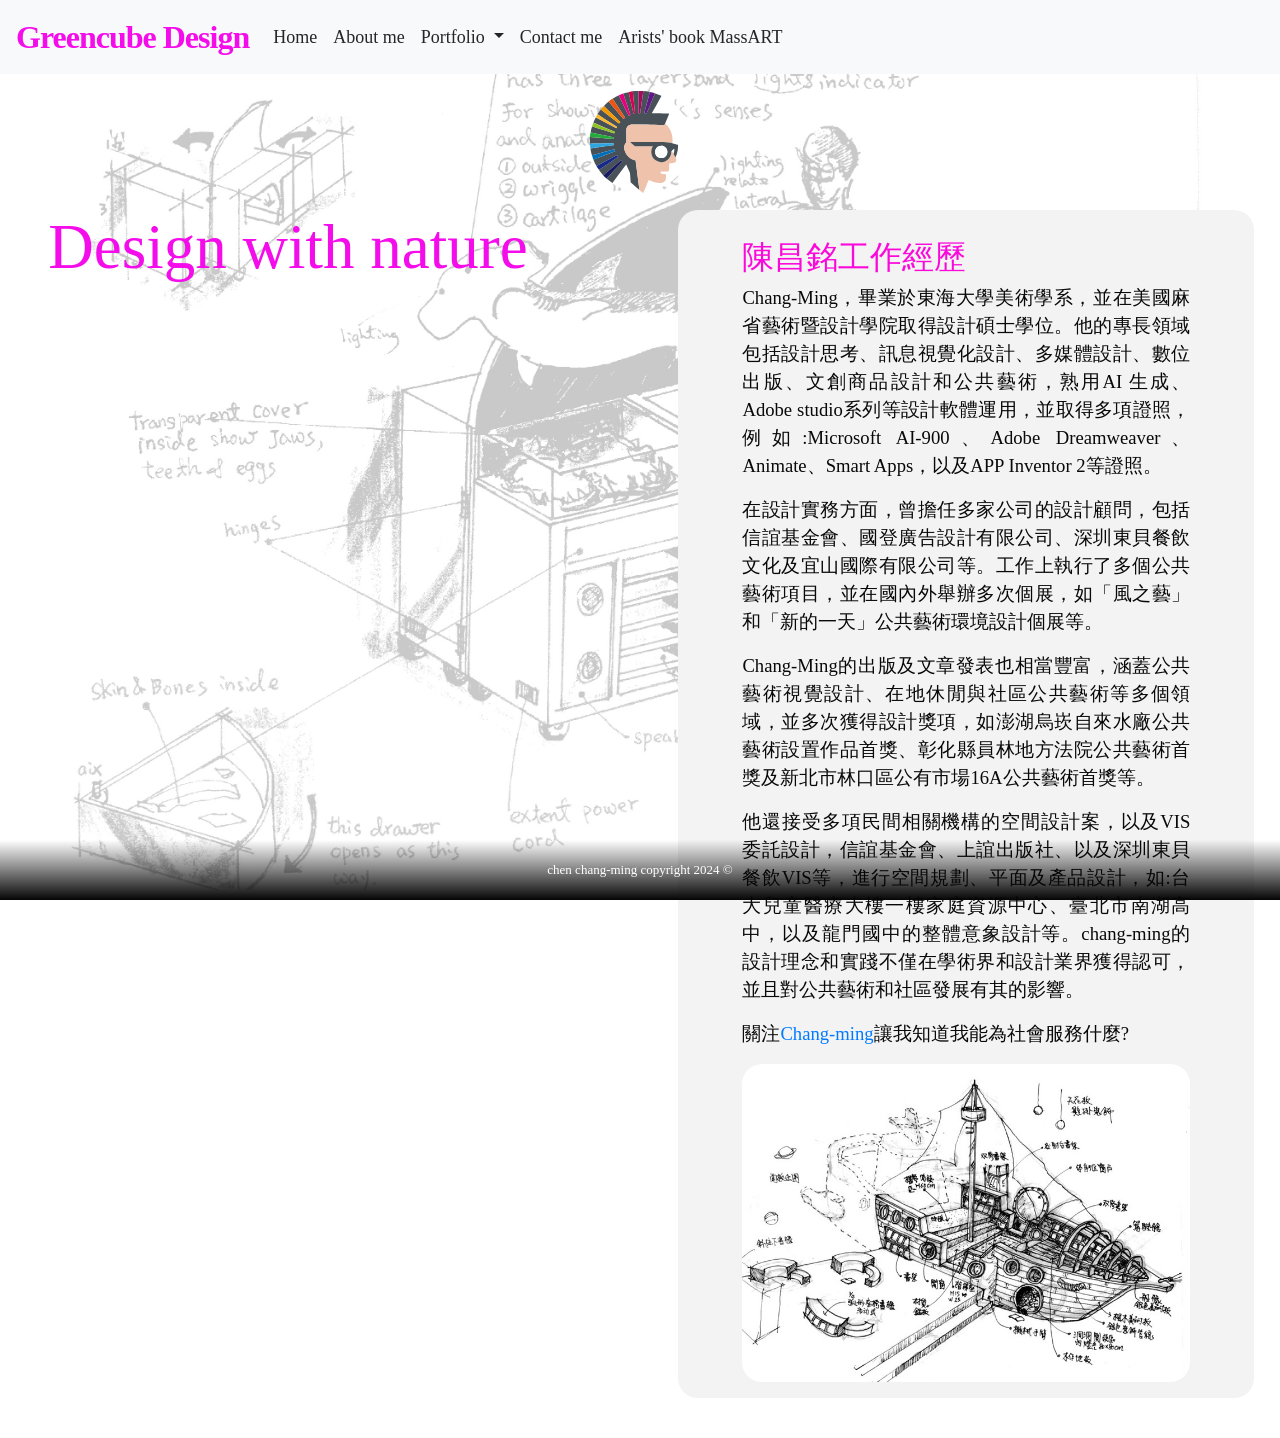
<file: index.html>
<!doctype html>
<html lang="zh-Hant-TW">
<head>
<meta charset="utf-8">
<meta http-equiv="X-UA-Compatible" content="IE=edge">
<meta name="viewport" content="width=device-width, initial-scale=1.0">
<title>design stuido</title>
<meta name="description" content="陳昌銘資深設計師、公共藝術創作者，擁有豐富的教學和實務經驗，大葉大學視覺傳達設計學系專任副教授，2014年至2016年系主任及傳播藝術學位學程主任，曾在國立台中教育大學、閩北三明學院、福州陽光學院等多所學校擔任兼任教師 。">
<meta name="keywords" content="麻省藝術設計學院、視覺傳達設計、公共藝術、訊息視覺化設計、台大兒醫家庭資源中心設計、大葉大學視傳系陳昌銘">
<link href="CSS/bootstrap-4.4.1.css" rel="stylesheet" type="text/css">
<link href="CSS/Styles.css" rel="stylesheet" type="text/css">
</head>

<body style="padding-top: 70px">
<nav class="navbar fixed-top navbar-expand-lg navbar-light bg-light"> <a class="navbar-brand" href="index.html">Greencube Design</a>
  <button class="navbar-toggler" type="button" data-toggle="collapse" data-target="#navbarSupportedContent1" aria-controls="navbarSupportedContent1" aria-expanded="false" aria-label="Toggle navigation"> <span class="navbar-toggler-icon"></span> </button>
  <div class="collapse navbar-collapse" id="navbarSupportedContent1">
    <ul class="navbar-nav mr-auto">
      <li class="nav-item active"> <a class="nav-link" href="index.html">Home<span class="sr-only">(current)</span></a> </li>
      <li class="nav-item"> <a class="nav-link" href="aboutme.html">About me</a></li>
      <li class="nav-item dropdown"> <a class="nav-link dropdown-toggle" href="#" id="navbarDropdown1" role="button" data-toggle="dropdown" aria-haspopup="true" aria-expanded="false"> Portfolio </a>
        <div class="dropdown-menu" aria-labelledby="navbarDropdown1"> <a class="dropdown-item" href="portfolio.html">公共藝術</a> <a class="dropdown-item" href="portfolio.html#sharkPlan">鯊魚計畫</a> <a class="dropdown-item" href="portfolio.html#intrialDesign">空間設計</a> <a class="dropdown-item" href="portfolio.html#posterDesign">海報設計</a> <a class="dropdown-item" href="portfolio.html#aiArt">A.I.&nbsp;生&nbsp;成</a> </div>
      </li>
      <li class="nav-item"> <a class="nav-link" href="contact.html">Contact me</a></li>
      <li class="nav-item"> <a class="nav-link" href="https://blogs.massart.edu/artistsbooks/2012/04/11/piglet-by-chang-ming-chen/" target="_blank">Arists' book MassART</a></li>
    </ul>
  </div>
</nav>
<header> <img src="images/logo-new.svg" width="120" height="120" alt="the logo design"> </header>
<aside>
  <h1>Design with nature</h1>
</aside>
<section>
  <h2>陳昌銘工作經歷</h2>
  <p> Chang-Ming，畢業於東海大學美術學系，並在美國麻省藝術暨設計學院取得設計碩士學位。他的專長領域包括設計思考、訊息視覺化設計、多媒體設計、數位出版、文創商品設計和公共藝術，熟用AI 生成、Adobe studio系列等設計軟體運用，並取得多項證照，例如:Microsoft AI-900、Adobe Dreamweaver、Animate、Smart Apps，以及APP Inventor 2等證照。 </p>
  <p> 在設計實務方面，曾擔任多家公司的設計顧問，包括信誼基金會、國登廣告設計有限公司、深圳東貝餐飲文化及宜山國際有限公司等。工作上執行了多個公共藝術項目，並在國內外舉辦多次個展，如「風之藝」和「新的一天」公共藝術環境設計個展等。 </p>
  <p> Chang-Ming的出版及文章發表也相當豐富，涵蓋公共藝術視覺設計、在地休閒與社區公共藝術等多個領域，並多次獲得設計獎項，如澎湖烏崁自來水廠公共藝術設置作品首獎、彰化縣員林地方法院公共藝術首獎及新北市林口區公有市場16A公共藝術首獎等。</p>
  <p> 他還接受多項民間相關機構的空間設計案，以及VIS委託設計，信誼基金會、上誼出版社、以及深圳東貝餐飲VIS等，進行空間規劃、平面及產品設計，如:台大兒童醫療大樓一樓家庭資源中心、臺北市南湖高中，以及龍門國中的整體意象設計等。chang-ming的設計理念和實踐不僅在學術界和設計業界獲得認可，並且對公共藝術和社區發展有其的影響。</p>
  <p>關注<a href="mailto:designer@mail.dyu.edu.tw">Chang-ming</a>讓我知道我能為社會服務什麼?</p>
  <p><img class="accordion" src="images/star_ship.jpg" alt="ship for kids reading area sketch"/></p>
</section>
<footer> chen chang-ming copyright 2024 &copy;</footer>
<script src="js/jquery-3.4.1.min.js"></script> 
<script src="js/popper.min.js"></script> 
<script src="js/bootstrap-4.4.1.js"></script>
</body>
</html>
</file>
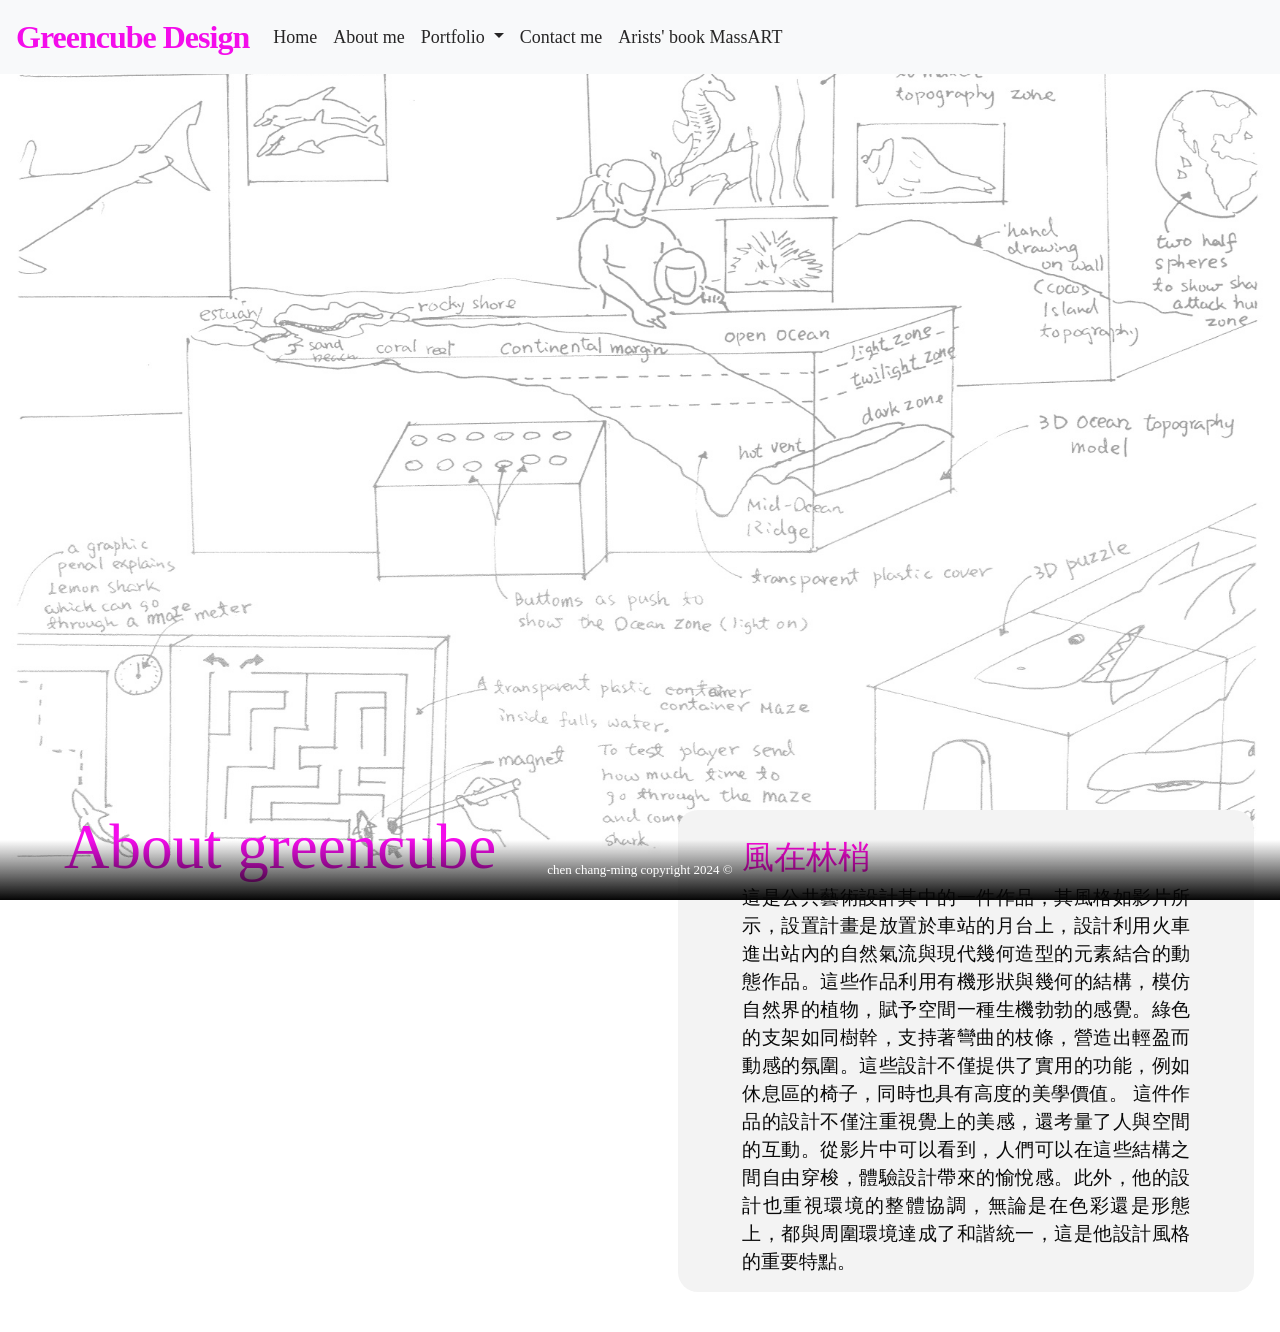
<file: aboutme.html>
<!doctype html>
<html>
<head>
<meta charset="utf-8">
<meta http-equiv="X-UA-Compatible" content="IE=edge">
<meta name="viewport" content="width=device-width, initial-scale=1.0">
<title>design stuido</title>
<meta name="description" content="陳昌銘資深設計師、公共藝術創作者，擁有豐富的教學和實務經驗，大葉大學視覺傳達設計學系專任副教授，2014年至2016年系主任及傳播藝術學位學程主任，曾在國立台中教育大學、閩北三明學院、福州陽光學院等多所學校擔任兼任教師 。">
<meta name="keywords" content="麻省藝術設計學院、視覺傳達設計、公共藝術、訊息視覺化設計、台大兒醫家庭資源中心設計、大葉大學視傳系陳昌銘">
<link href="CSS/bootstrap-4.4.1.css" rel="stylesheet" type="text/css">
<link href="CSS/Styles.css" rel="stylesheet" type="text/css">
<style type="text/css">
body {
    background-image: url(images/shark4bg.jpg);
}
</style>
</head>

<body style="padding-top: 70px">
<nav class="navbar fixed-top navbar-expand-lg navbar-light bg-light"> <a class="navbar-brand" href="index.html">Greencube Design</a>
  <button class="navbar-toggler" type="button" data-toggle="collapse" data-target="#navbarSupportedContent1" aria-controls="navbarSupportedContent1" aria-expanded="false" aria-label="Toggle navigation"> <span class="navbar-toggler-icon"></span> </button>
  <div class="collapse navbar-collapse" id="navbarSupportedContent1">
    <ul class="navbar-nav mr-auto">
      <li class="nav-item"> <a class="nav-link" href="index.html">Home</a> </li>
      <li class="nav-item active"> <a class="nav-link" href="aboutme.html">About me<span class="sr-only">(current)</span></a></li>
      <li class="nav-item dropdown"> <a class="nav-link dropdown-toggle" href="#" id="navbarDropdown1" role="button" data-toggle="dropdown" aria-haspopup="true" aria-expanded="false"> Portfolio </a>
        <div class="dropdown-menu" aria-labelledby="navbarDropdown1"> <a class="dropdown-item" href="portfolio.html">公共藝術</a> <a class="dropdown-item" href="portfolio.html#sharkPlan">鯊魚計畫</a> <a class="dropdown-item" href="portfolio.html#intrialDesign">空間設計</a> <a class="dropdown-item" href="portfolio.html#posterDesign">海報設計</a> <a class="dropdown-item" href="portfolio.html#aiArt">A.I.&nbsp;生&nbsp;成</a> </div>
      </li>
      <li class="nav-item"> <a class="nav-link" href="contact.html">Contact me</a></li>
      <li class="nav-item"> <a class="nav-link" href="https://blogs.massart.edu/artistsbooks/2012/04/11/piglet-by-chang-ming-chen/" target="_blank">Arists' book MassART</a></li>
    </ul>
  </div>
</nav>
<header>
  <div class="embed-responsive embed-responsive-16by9">
    <iframe width="560" height="315" src="https://www.youtube.com/embed/IlT_-3PAu9o?si=DjLUcHcGGE9g7SJG" title="YouTube video player" frameborder="0" allow="accelerometer; autoplay; clipboard-write; encrypted-media; gyroscope; picture-in-picture; web-share" referrerpolicy="strict-origin-when-cross-origin" allowfullscreen></iframe>
  </div>
</header>
<aside>
  <h1> About greencube&nbsp;</h1>
</aside>
<section>
  <h2>風在林梢</h2>
  <p> 這是公共藝術設計其中的一件作品，其風格如影片所示，設置計畫是放置於車站的月台上，設計利用火車進出站內的自然氣流與現代幾何造型的元素結合的動態作品。這些作品利用有機形狀與幾何的結構，模仿自然界的植物，賦予空間一種生機勃勃的感覺。綠色的支架如同樹幹，支持著彎曲的枝條，營造出輕盈而動感的氛圍。這些設計不僅提供了實用的功能，例如休息區的椅子，同時也具有高度的美學價值。
    
  這件作品的設計不僅注重視覺上的美感，還考量了人與空間的互動。從影片中可以看到，人們可以在這些結構之間自由穿梭，體驗設計帶來的愉悅感。此外，他的設計也重視環境的整體協調，無論是在色彩還是形態上，都與周圍環境達成了和諧統一，這是他設計風格的重要特點。</p>
</section>
<footer>chen chang-ming copyright 2024 &copy;</footer>
<script src="js/jquery-3.4.1.min.js"></script> 
<script src="js/popper.min.js"></script> 
<script src="js/bootstrap-4.4.1.js"></script>
</body>
</html>
</file>
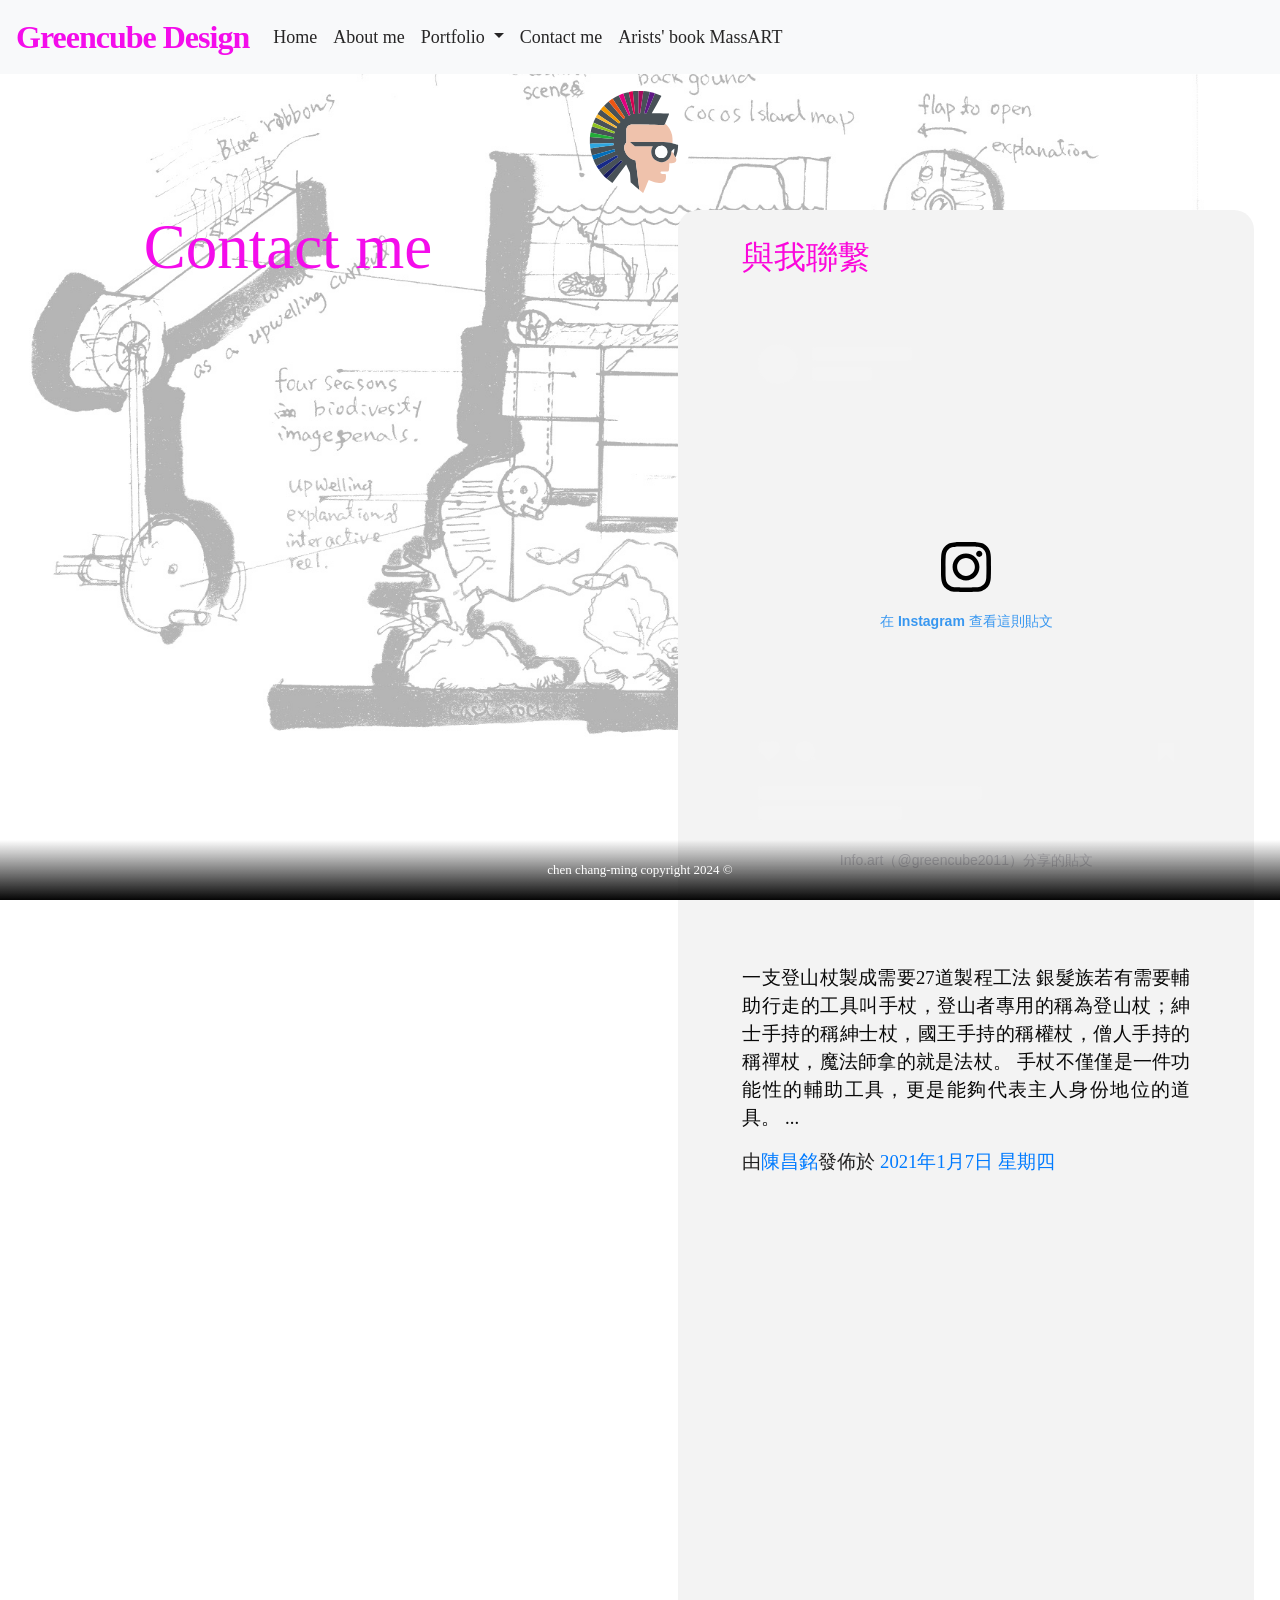
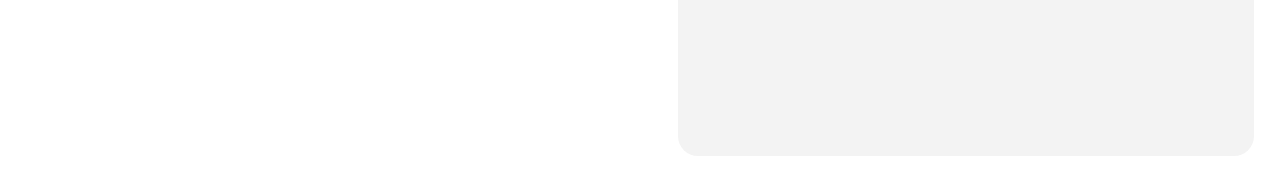
<file: contact.html>
<!doctype html>
<html>
<head>
<meta charset="utf-8">
<meta http-equiv="X-UA-Compatible" content="IE=edge">
<meta name="viewport" content="width=device-width, initial-scale=1.0">
<title>design stuido</title>
<meta name="description" content="陳昌銘資深設計師、公共藝術創作者，擁有豐富的教學和實務經驗，大葉大學視覺傳達設計學系專任副教授，2014年至2016年系主任及傳播藝術學位學程主任，曾在國立台中教育大學、閩北三明學院、福州陽光學院等多所學校擔任兼任教師 。">
<meta name="keywords" content="麻省藝術設計學院、視覺傳達設計、公共藝術、訊息視覺化設計、台大兒醫家庭資源中心設計、大葉大學視傳系陳昌銘">
<link href="CSS/bootstrap-4.4.1.css" rel="stylesheet" type="text/css">
<link href="CSS/Styles.css" rel="stylesheet" type="text/css">
<style type="text/css">
body {
    background-image: url(images/sharkbg3.jpg);
}
</style>
</head>

<body style="padding-top: 70px">
<div id="fb-root"></div>
<script async defer crossorigin="anonymous" src="https://connect.facebook.net/zh_TW/sdk.js#xfbml=1&version=v20.0" nonce="b8pNPKQX"></script>
<nav class="navbar fixed-top navbar-expand-lg navbar-light bg-light"> <a class="navbar-brand" href="index.html">Greencube Design</a>
  <button class="navbar-toggler" type="button" data-toggle="collapse" data-target="#navbarSupportedContent1" aria-controls="navbarSupportedContent1" aria-expanded="false" aria-label="Toggle navigation"> <span class="navbar-toggler-icon"></span> </button>
  <div class="collapse navbar-collapse" id="navbarSupportedContent1">
    <ul class="navbar-nav mr-auto">
      <li class="nav-item"> <a class="nav-link" href="index.html">Home<span class="sr-only">(current)</span></a> </li>
      <li class="nav-item"> <a class="nav-link" href="aboutme.html">About me</a></li>
      <li class="nav-item dropdown"> <a class="nav-link dropdown-toggle" href="portfolio.html" id="navbarDropdown1" role="button" data-toggle="dropdown" aria-haspopup="true" aria-expanded="false"> Portfolio </a>
        <div class="dropdown-menu" aria-labelledby="navbarDropdown1"> <a class="dropdown-item" href="portfolio.html">公共藝術</a> <a class="dropdown-item" href="portfolio.html#sharkPlan">鯊魚計畫</a> <a class="dropdown-item" href="portfolio.html#intrialDesign">空間設計</a> <a class="dropdown-item" href="portfolio.html#posterDesign">海報設計</a> <a class="dropdown-item" href="portfolio.html#aiArt">A.I.&nbsp;生&nbsp;成</a> </div>
      </li>
      <li class="nav-item active"> <a class="nav-link" href="contact.html">Contact me<span class="sr-only">(current)</span></a></li>
      <li class="nav-item"> <a class="nav-link" href="https://blogs.massart.edu/artistsbooks/2012/04/11/piglet-by-chang-ming-chen/" target="_blank">Arists' book MassART</a></li>
    </ul>
  </div>
</nav>
<header> <img src="images/logo-new.svg" width="120" height="120" alt=""/> </header>
<aside>
  <h1> Contact me</h1>
</aside>
<section>
  <h2>與我聯繫</h2>
  <p>
  <blockquot<blockquote class="instagram-media" data-instgrm-captioned data-instgrm-permalink="https://www.instagram.com/reel/DZwgV6SxZ8S/?utm_source=ig_embed&amp;utm_campaign=loading" data-instgrm-version="14" style=" background:#FFF; border:0; border-radius:3px; box-shadow:0 0 1px 0 rgba(0,0,0,0.5),0 1px 10px 0 rgba(0,0,0,0.15); margin: 1px; max-width:540px; min-width:326px; padding:0; width:99.375%; width:-webkit-calc(100% - 2px); width:calc(100% - 2px);"><div style="padding:16px;"> <a href="https://www.instagram.com/reel/DZwgV6SxZ8S/?utm_source=ig_embed&amp;utm_campaign=loading" style=" background:#FFFFFF; line-height:0; padding:0 0; text-align:center; text-decoration:none; width:100%;" target="_blank"> <div style=" display: flex; flex-direction: row; align-items: center;"> <div style="background-color: #F4F4F4; border-radius: 50%; flex-grow: 0; height: 40px; margin-right: 14px; width: 40px;"></div> <div style="display: flex; flex-direction: column; flex-grow: 1; justify-content: center;"> <div style=" background-color: #F4F4F4; border-radius: 4px; flex-grow: 0; height: 14px; margin-bottom: 6px; width: 100px;"></div> <div style=" background-color: #F4F4F4; border-radius: 4px; flex-grow: 0; height: 14px; width: 60px;"></div></div></div><div style="padding: 19% 0;"></div> <div style="display:block; height:50px; margin:0 auto 12px; width:50px;"><svg width="50px" height="50px" viewBox="0 0 60 60" version="1.1" xmlns="https://www.w3.org/2000/svg" xmlns:xlink="https://www.w3.org/1999/xlink"><g stroke="none" stroke-width="1" fill="none" fill-rule="evenodd"><g transform="translate(-511.000000, -20.000000)" fill="#000000"><g><path d="M556.869,30.41 C554.814,30.41 553.148,32.076 553.148,34.131 C553.148,36.186 554.814,37.852 556.869,37.852 C558.924,37.852 560.59,36.186 560.59,34.131 C560.59,32.076 558.924,30.41 556.869,30.41 M541,60.657 C535.114,60.657 530.342,55.887 530.342,50 C530.342,44.114 535.114,39.342 541,39.342 C546.887,39.342 551.658,44.114 551.658,50 C551.658,55.887 546.887,60.657 541,60.657 M541,33.886 C532.1,33.886 524.886,41.1 524.886,50 C524.886,58.899 532.1,66.113 541,66.113 C549.9,66.113 557.115,58.899 557.115,50 C557.115,41.1 549.9,33.886 541,33.886 M565.378,62.101 C565.244,65.022 564.756,66.606 564.346,67.663 C563.803,69.06 563.154,70.057 562.106,71.106 C561.058,72.155 560.06,72.803 558.662,73.347 C557.607,73.757 556.021,74.244 553.102,74.378 C549.944,74.521 548.997,74.552 541,74.552 C533.003,74.552 532.056,74.521 528.898,74.378 C525.979,74.244 524.393,73.757 523.338,73.347 C521.94,72.803 520.942,72.155 519.894,71.106 C518.846,70.057 518.197,69.06 517.654,67.663 C517.244,66.606 516.755,65.022 516.623,62.101 C516.479,58.943 516.448,57.996 516.448,50 C516.448,42.003 516.479,41.056 516.623,37.899 C516.755,34.978 517.244,33.391 517.654,32.338 C518.197,30.938 518.846,29.942 519.894,28.894 C520.942,27.846 521.94,27.196 523.338,26.654 C524.393,26.244 525.979,25.756 528.898,25.623 C532.057,25.479 533.004,25.448 541,25.448 C548.997,25.448 549.943,25.479 553.102,25.623 C556.021,25.756 557.607,26.244 558.662,26.654 C560.06,27.196 561.058,27.846 562.106,28.894 C563.154,29.942 563.803,30.938 564.346,32.338 C564.756,33.391 565.244,34.978 565.378,37.899 C565.522,41.056 565.552,42.003 565.552,50 C565.552,57.996 565.522,58.943 565.378,62.101 M570.82,37.631 C570.674,34.438 570.167,32.258 569.425,30.349 C568.659,28.377 567.633,26.702 565.965,25.035 C564.297,23.368 562.623,22.342 560.652,21.575 C558.743,20.834 556.562,20.326 553.369,20.18 C550.169,20.033 549.148,20 541,20 C532.853,20 531.831,20.033 528.631,20.18 C525.438,20.326 523.257,20.834 521.349,21.575 C519.376,22.342 517.703,23.368 516.035,25.035 C514.368,26.702 513.342,28.377 512.574,30.349 C511.834,32.258 511.326,34.438 511.181,37.631 C511.035,40.831 511,41.851 511,50 C511,58.147 511.035,59.17 511.181,62.369 C511.326,65.562 511.834,67.743 512.574,69.651 C513.342,71.625 514.368,73.296 516.035,74.965 C517.703,76.634 519.376,77.658 521.349,78.425 C523.257,79.167 525.438,79.673 528.631,79.82 C531.831,79.965 532.853,80.001 541,80.001 C549.148,80.001 550.169,79.965 553.369,79.82 C556.562,79.673 558.743,79.167 560.652,78.425 C562.623,77.658 564.297,76.634 565.965,74.965 C567.633,73.296 568.659,71.625 569.425,69.651 C570.167,67.743 570.674,65.562 570.82,62.369 C570.966,59.17 571,58.147 571,50 C571,41.851 570.966,40.831 570.82,37.631"></path></g></g></g></svg></div><div style="padding-top: 8px;"> <div style=" color:#3897f0; font-family:Arial,sans-serif; font-size:14px; font-style:normal; font-weight:550; line-height:18px;">在 Instagram 查看這則貼文</div></div><div style="padding: 12.5% 0;"></div> <div style="display: flex; flex-direction: row; margin-bottom: 14px; align-items: center;"><div> <div style="background-color: #F4F4F4; border-radius: 50%; height: 12.5px; width: 12.5px; transform: translateX(0px) translateY(7px);"></div> <div style="background-color: #F4F4F4; height: 12.5px; transform: rotate(-45deg) translateX(3px) translateY(1px); width: 12.5px; flex-grow: 0; margin-right: 14px; margin-left: 2px;"></div> <div style="background-color: #F4F4F4; border-radius: 50%; height: 12.5px; width: 12.5px; transform: translateX(9px) translateY(-18px);"></div></div><div style="margin-left: 8px;"> <div style=" background-color: #F4F4F4; border-radius: 50%; flex-grow: 0; height: 20px; width: 20px;"></div> <div style=" width: 0; height: 0; border-top: 2px solid transparent; border-left: 6px solid #f4f4f4; border-bottom: 2px solid transparent; transform: translateX(16px) translateY(-4px) rotate(30deg)"></div></div><div style="margin-left: auto;"> <div style=" width: 0px; border-top: 8px solid #F4F4F4; border-right: 8px solid transparent; transform: translateY(16px);"></div> <div style=" background-color: #F4F4F4; flex-grow: 0; height: 12px; width: 16px; transform: translateY(-4px);"></div> <div style=" width: 0; height: 0; border-top: 8px solid #F4F4F4; border-left: 8px solid transparent; transform: translateY(-4px) translateX(8px);"></div></div></div> <div style="display: flex; flex-direction: column; flex-grow: 1; justify-content: center; margin-bottom: 24px;"> <div style=" background-color: #F4F4F4; border-radius: 4px; flex-grow: 0; height: 14px; margin-bottom: 6px; width: 224px;"></div> <div style=" background-color: #F4F4F4; border-radius: 4px; flex-grow: 0; height: 14px; width: 144px;"></div></div></a><p style=" color:#c9c8cd; font-family:Arial,sans-serif; font-size:14px; line-height:17px; margin-bottom:0; margin-top:8px; overflow:hidden; padding:8px 0 7px; text-align:center; text-overflow:ellipsis; white-space:nowrap;"><a href="https://www.instagram.com/reel/DZwgV6SxZ8S/?utm_source=ig_embed&amp;utm_campaign=loading" style=" color:#c9c8cd; font-family:Arial,sans-serif; font-size:14px; font-style:normal; font-weight:normal; line-height:17px; text-decoration:none;" target="_blank">Info.art（@greencube2011）分享的貼文</a></p></div></blockquote>
<script async src="//www.instagram.com/embed.js"></script>
  </p>
  <br>
  <br>
  <div class="fb-post" data-href="https://www.facebook.com/changming.chen.14/posts/pfbid02uB2fQDcgyGUvdmS7ygmuxQ9cYZRgfPx6QqQPt2yQksHTacLvJGf7JY2h1FTRCaLNl" data-width="500" data-show-text="true">
    <blockquote cite="https://www.facebook.com/changming.chen.14/posts/10221085777791982" class="fb-xfbml-parse-ignore">
      <p>一支登山杖製成需要27道製程工法
        銀髮族若有需要輔助行走的工具叫手杖，登山者專用的稱為登山杖；紳士手持的稱紳士杖，國王手持的稱權杖，僧人手持的稱禪杖，魔法師拿的就是法杖。
        手杖不僅僅是一件功能性的輔助工具，更是能夠代表主人身份地位的道具。
        ...</p>
      由<a href="https://www.facebook.com/changming.chen.14">陳昌銘</a>發佈於&nbsp;<a href="https://www.facebook.com/changming.chen.14/posts/10221085777791982">2021年1月7日 星期四</a></blockquote>
  </div>
  <br>
  <br>
  <iframe src="https://www.linkedin.com/embed/feed/update/urn:li:share:7218178591899992064" height="500" width="412" frameborder="0" allowfullscreen="" title="Embedded post"></iframe>
 
</section>
<footer> chen chang-ming copyright 2024 &copy;</footer>
<script src="js/jquery-3.4.1.min.js"></script> 
<script src="js/popper.min.js"></script> 
<script src="js/bootstrap-4.4.1.js"></script>
</body>
</html>
</file>
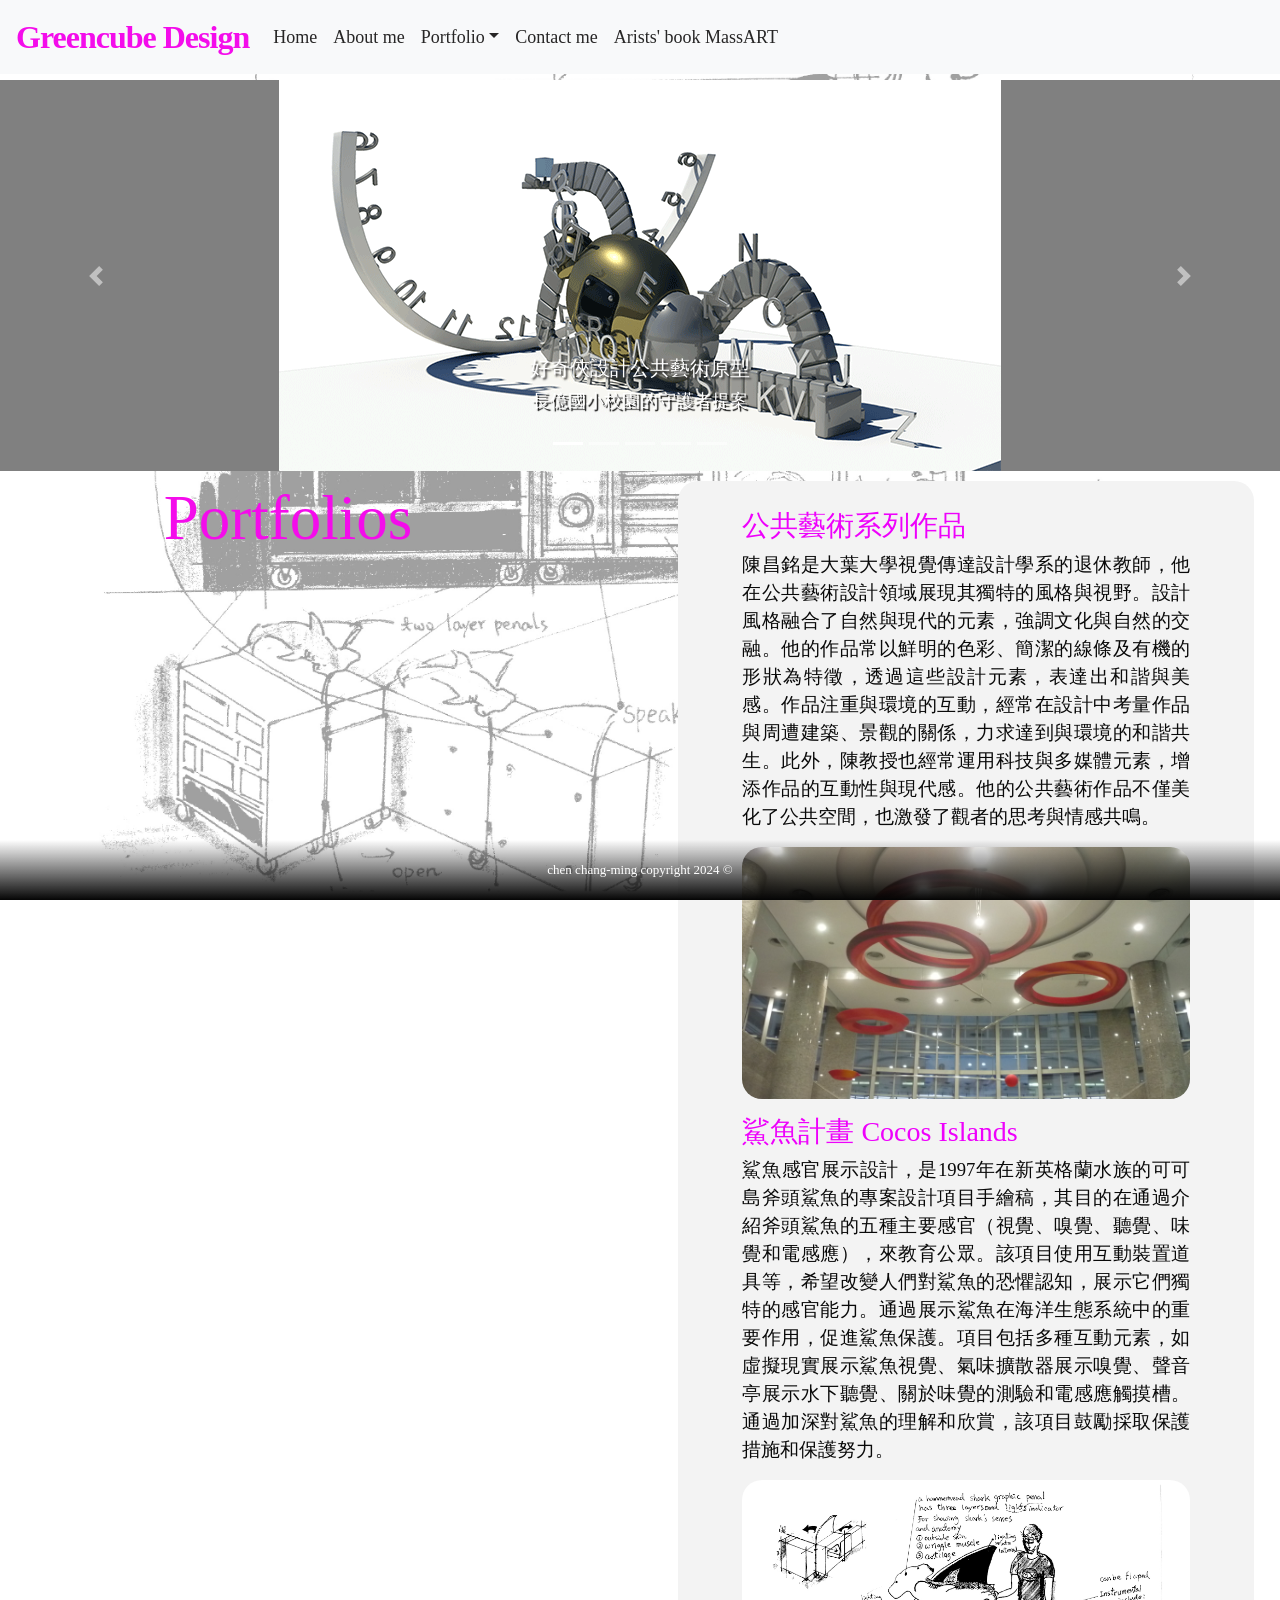
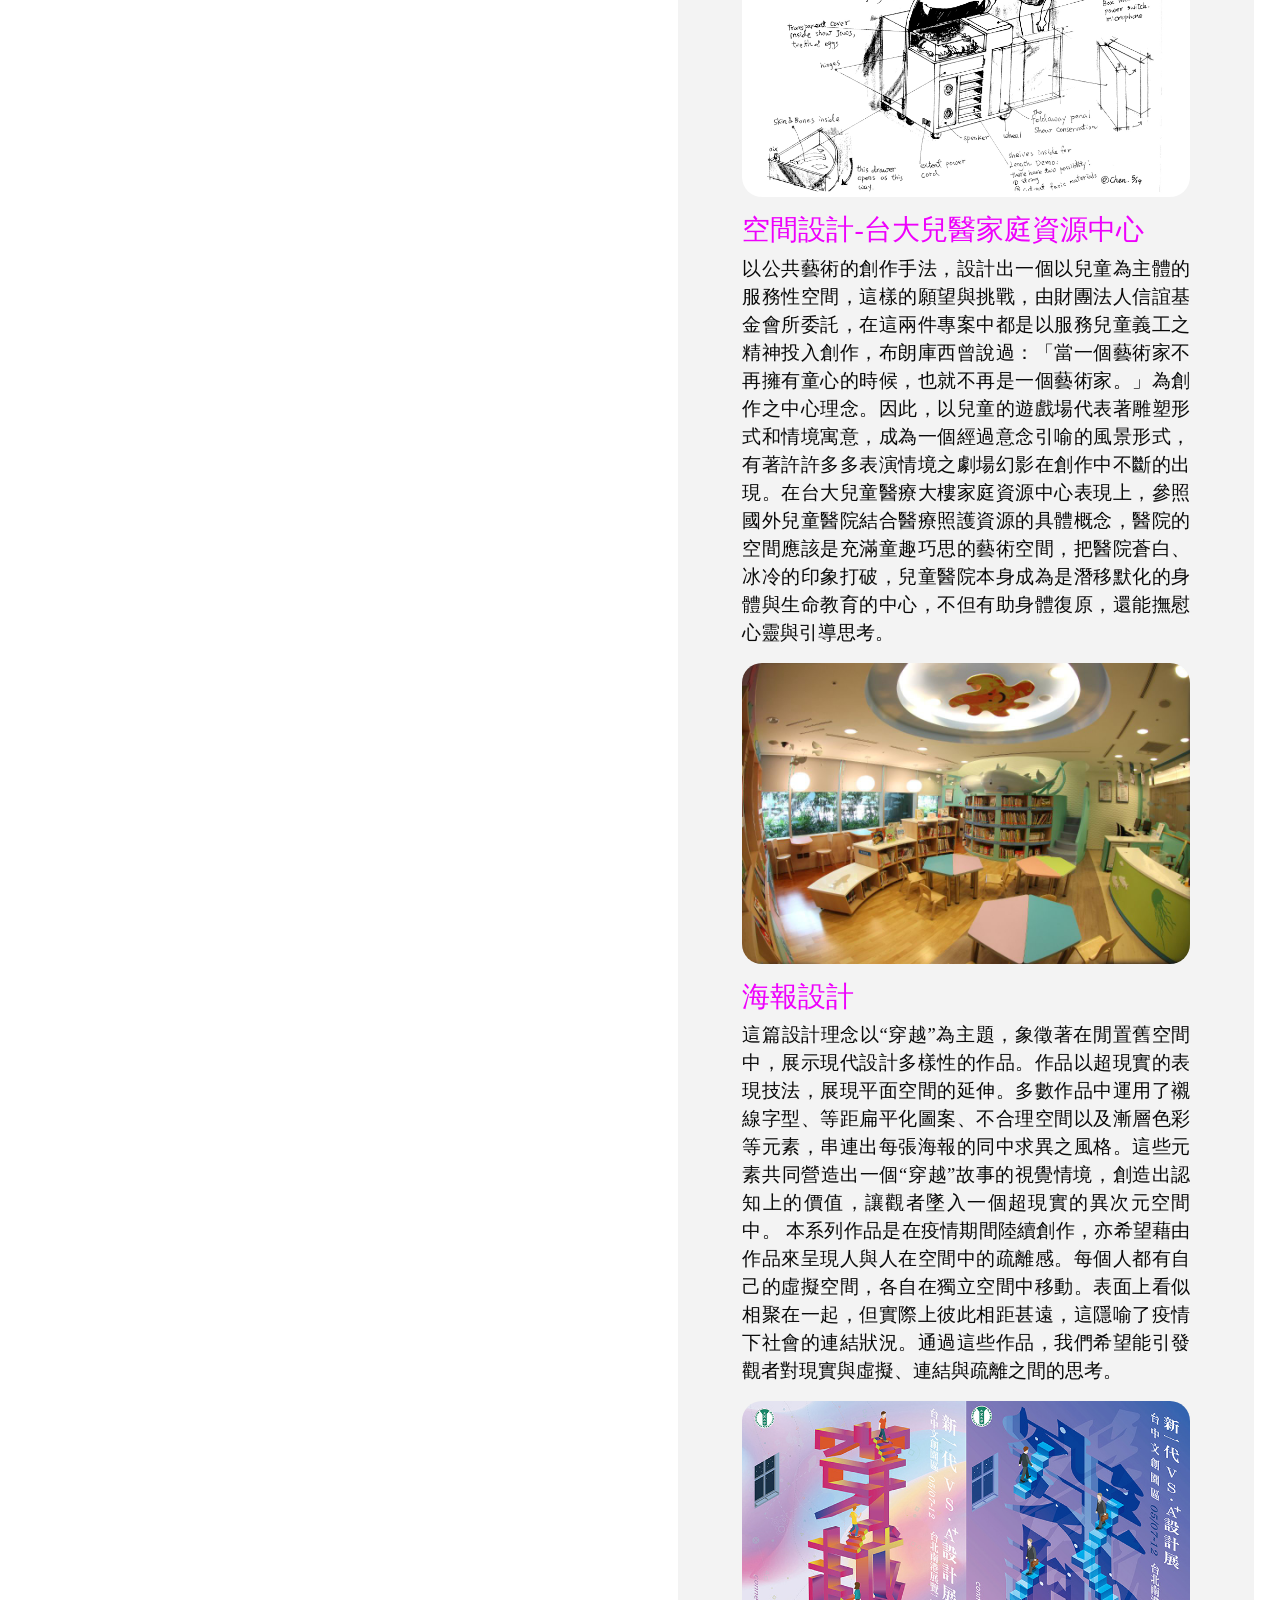
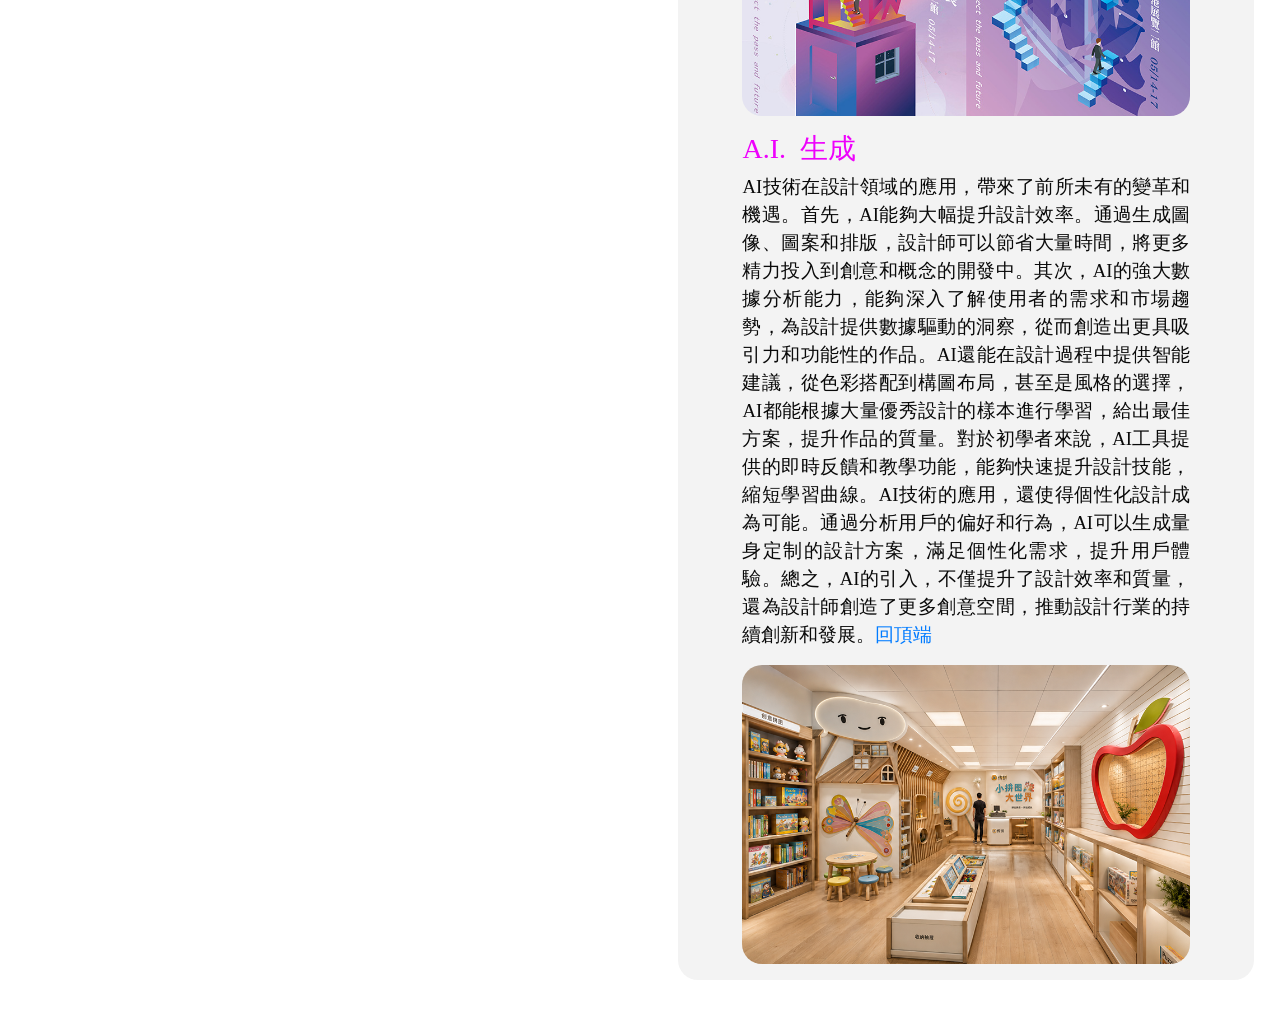
<file: portfolio.html>
<!doctype html>
<html lang="en">
<head>
<meta charset="utf-8">
<meta http-equiv="X-UA-Compatible" content="IE=edge">
<meta name="viewport" content="width=device-width, initial-scale=1.0">
<title>design stuido</title>
<meta name="description" content="陳昌銘資深設計師、公共藝術創作者，擁有豐富的教學和實務經驗，大葉大學視覺傳達設計學系專任副教授，2014年至2016年系主任及傳播藝術學位學程主任，曾在國立台中教育大學、閩北三明學院、福州陽光學院等多所學校擔任兼任教師 。">
<meta name="keywords" content="麻省藝術設計學院、視覺傳達設計、公共藝術、訊息視覺化設計、台大兒醫家庭資源中心設計、大葉大學視傳系陳昌銘">
<link href="CSS/bootstrap-4.4.1.css" rel="stylesheet" type="text/css">
<link href="CSS/Styles.css" rel="stylesheet" type="text/css">
<style type="text/css">
body {
    background-image: url(images/sharkbg2.jpg);
}
</style>
</head>

<body style="padding-top: 70px">
<nav class="navbar fixed-top navbar-expand-lg navbar-light bg-light"> <a class="navbar-brand" href="index.html">Greencube Design</a>
  <button class="navbar-toggler" type="button" data-toggle="collapse" data-target="#navbarSupportedContent1" aria-controls="navbarSupportedContent1" aria-expanded="false" aria-label="Toggle navigation"> <span class="navbar-toggler-icon"></span> </button>
  <div class="collapse navbar-collapse" id="navbarSupportedContent1">
    <ul class="navbar-nav mr-auto">
      <li class="nav-item"> <a class="nav-link" href="index.html">Home</a> </li>
      <li class="nav-item"> <a class="nav-link" href="aboutme.html">About me</a></li>
      <li class="nav-item dropdown" active> <a class="nav-link dropdown-toggle" href="portfolio.html" id="navbarDropdown1" role="button" data-toggle="dropdown" aria-haspopup="true" aria-expanded="false"> Portfolio<span class="sr-only">(current)</span></a>
        <div class="dropdown-menu" aria-labelledby="navbarDropdown1"> <a class="dropdown-item" href="#publicArt">公共藝術</a> <a class="dropdown-item" href="#sharkPlan">鯊魚計畫</a> <a class="dropdown-item" href="#intrialDesign">空間設計</a> <a class="dropdown-item" href="#posterDesign">海報設計</a> <a class="dropdown-item" href="#aiArt">A.I.&nbsp;生&nbsp;成</a> </div>
      </li>
      <li class="nav-item"> <a class="nav-link" href="contact.html">Contact me</a></li>
      <li class="nav-item"><a class="nav-link" href="https://blogs.massart.edu/artistsbooks/2012/04/11/piglet-by-chang-ming-chen/" target="_blank">Arists' book MassART</a></li>
    </ul>
  </div>
</nav>
<header id="top">
  <div id="carouselExampleIndicators1" class="carousel slide" data-ride="carousel" style="background-color: gray">
    <ol class="carousel-indicators">
      <li data-target="#carouselExampleIndicators1" data-slide-to="0" class="active"></li>
      <li data-target="#carouselExampleIndicators1" data-slide-to="1"></li>
      <li data-target="#carouselExampleIndicators1" data-slide-to="2"></li>
      <li data-target="#carouselExampleIndicators1" data-slide-to="3"></li>
      <li data-target="#carouselExampleIndicators1" data-slide-to="4"></li>
    </ol>
    <div class="carousel-inner" role="listbox">
      <div class="carousel-item active"> <img class="d-block mx-auto" src="images/robot-animation.gif" alt="First slide">
        <div class="carousel-caption">
          <h5>好奇俠設計公共藝術原型</h5>
          <p>長億國小校園的守護者提案</p>
        </div>
      </div>
      <div class="carousel-item"> <img class="d-block mx-auto" src="images/L_01.jpg" alt="Second slide">
        <div class="carousel-caption">
          <h5>數位薪傳</h5>
          <p>南台灣六甲工研院提案</p>
        </div>
      </div>
      <div class="carousel-item"> <img class="d-block mx-auto" src="images/04.jpg" alt="Third slide">
        <div class="carousel-caption">
          <h5>風在林梢</h5>
          <p>員林火車站公共藝術競圖</p>
        </div>
      </div>
      <div class="carousel-item"> <img class="d-block mx-auto" src="images/08.jpg" alt="Third slide">
        <div class="carousel-caption">
          <h5>築&nbsp;夢</h5>
          <p>高雄夢時代西側公共藝術</p>
        </div>
      </div>
      <div class="carousel-item"> <img class="d-block mx-auto" src="images/ok_2.jpg" alt="Third slide">
        <div class="carousel-caption">
          <h5>水漾築韻</h5>
          <p>南科道爺湖公共藝術</p>
        </div>
      </div>
    </div>
    <a class="carousel-control-prev" href="#carouselExampleIndicators1" role="button" data-slide="prev"> <span class="carousel-control-prev-icon" aria-hidden="true"></span> <span class="sr-only">Previous</span> </a> <a class="carousel-control-next" href="#carouselExampleIndicators1" role="button" data-slide="next"> <span class="carousel-control-next-icon" aria-hidden="true"></span> <span class="sr-only">Next</span> </a> </div>
</header>
<aside>
  <h1>Portfolios</h1>
</aside>
<section>
  <h3 id="publicArt">公共藝術系列作品</h3>
  <p>陳昌銘是大葉大學視覺傳達設計學系的退休教師，他在公共藝術設計領域展現其獨特的風格與視野。設計風格融合了自然與現代的元素，強調文化與自然的交融。他的作品常以鮮明的色彩、簡潔的線條及有機的形狀為特徵，透過這些設計元素，表達出和諧與美感。作品注重與環境的互動，經常在設計中考量作品與周遭建築、景觀的關係，力求達到與環境的和諧共生。此外，陳教授也經常運用科技與多媒體元素，增添作品的互動性與現代感。他的公共藝術作品不僅美化了公共空間，也激發了觀者的思考與情感共鳴。</p>
  <p><img class="accordion" src="images/P1130221.JPG" alt="sharkplanimag"/></p>
  <h3 id="sharkPlan">鯊魚計畫 Cocos Islands</h3>
  <p> 鯊魚感官展示設計，是1997年在新英格蘭水族的可可島斧頭鯊魚的專案設計項目手繪稿，其目的在通過介紹斧頭鯊魚的五種主要感官（視覺、嗅覺、聽覺、味覺和電感應），來教育公眾。該項目使用互動裝置道具等，希望改變人們對鯊魚的恐懼認知，展示它們獨特的感官能力。通過展示鯊魚在海洋生態系統中的重要作用，促進鯊魚保護。項目包括多種互動元素，如虛擬現實展示鯊魚視覺、氣味擴散器展示嗅覺、聲音亭展示水下聽覺、關於味覺的測驗和電感應觸摸槽。通過加深對鯊魚的理解和欣賞，該項目鼓勵採取保護措施和保護努力。 </p>
  <p><img class="accordion" src="images/shark1.jpg" alt="shark display"/></p>
  <h3 id="intrialDesign">空間設計-台大兒醫家庭資源中心</h3>
  <p>以公共藝術的創作手法，設計出一個以兒童為主體的服務性空間，這樣的願望與挑戰，由財團法人信誼基金會所委託，在這兩件專案中都是以服務兒童義工之精神投入創作，布朗庫西曾說過：「當一個藝術家不再擁有童心的時候，也就不再是一個藝術家。」為創作之中心理念。因此，以兒童的遊戲場代表著雕塑形式和情境寓意，成為一個經過意念引喻的風景形式，有著許許多多表演情境之劇場幻影在創作中不斷的出現。在台大兒童醫療大樓家庭資源中心表現上，參照國外兒童醫院結合醫療照護資源的具體概念，醫院的空間應該是充滿童趣巧思的藝術空間，把醫院蒼白、冰冷的印象打破，兒童醫院本身成為是潛移默化的身體與生命教育的中心，不但有助身體復原，還能撫慰心靈與引導思考。</p>
  <p><img class="accordion" src="images/famliy-1.jpg" alt="interailimag"/></p>
  <h3 id="posterDesign">海報設計</h3>
  <p>這篇設計理念以“穿越”為主題，象徵著在閒置舊空間中，展示現代設計多樣性的作品。作品以超現實的表現技法，展現平面空間的延伸。多數作品中運用了襯線字型、等距扁平化圖案、不合理空間以及漸層色彩等元素，串連出每張海報的同中求異之風格。這些元素共同營造出一個“穿越”故事的視覺情境，創造出認知上的價值，讓觀者墜入一個超現實的異次元空間中。
    
    本系列作品是在疫情期間陸續創作，亦希望藉由作品來呈現人與人在空間中的疏離感。每個人都有自己的虛擬空間，各自在獨立空間中移動。表面上看似相聚在一起，但實際上彼此相距甚遠，這隱喻了疫情下社會的連結狀況。通過這些作品，我們希望能引發觀者對現實與虛擬、連結與疏離之間的思考。 </p>
  <p><img class="accordion" src="images/pass_poster.jpg" alt="posterimag"/></p>
  <h3 id="aiArt">A.I.&nbsp;&nbsp;生成</h3>
  <p>AI技術在設計領域的應用，帶來了前所未有的變革和機遇。首先，AI能夠大幅提升設計效率。通過生成圖像、圖案和排版，設計師可以節省大量時間，將更多精力投入到創意和概念的開發中。其次，AI的強大數據分析能力，能夠深入了解使用者的需求和市場趨勢，為設計提供數據驅動的洞察，從而創造出更具吸引力和功能性的作品。AI還能在設計過程中提供智能建議，從色彩搭配到構圖布局，甚至是風格的選擇，AI都能根據大量優秀設計的樣本進行學習，給出最佳方案，提升作品的質量。對於初學者來說，AI工具提供的即時反饋和教學功能，能夠快速提升設計技能，縮短學習曲線。AI技術的應用，還使得個性化設計成為可能。通過分析用戶的偏好和行為，AI可以生成量身定制的設計方案，滿足個性化需求，提升用戶體驗。總之，AI的引入，不僅提升了設計效率和質量，還為設計師創造了更多創意空間，推動設計行業的持續創新和發展。<a href="#top">回頂端</a></p>
  <p><img class="accordion" src="images/interal-design.png" alt="AIimag"/></p>
  <p></p>
  <p></p>
</section>
<footer> chen chang-ming copyright 2024 &copy;</footer>
<script src="js/jquery-3.4.1.min.js"></script> 
<script src="js/popper.min.js"></script> 
<script src="js/bootstrap-4.4.1.js"></script>
</body>
</html>
</file>
<file: CSS/Styles.css>
@charset "utf-8";
body {
    background-color: #FFFFFF;
    background-image: url(../images/sharkbg.jpg);
    color: #F40CEB;
    background-attachment: fixed;
    background-size: cover;
    font-style: normal;
    font-weight: 200;
    font-family: "Noto Sans TC", "Noto Sans TC Black", "Noto Sans TC Light", "Noto Sans TC Medium", "Noto Sans TC Thin", "Noto Serif TC", "Noto Serif TC Light", "Noto Serif TC Medium";
    font-size: large;
    -webkit-box-shadow: 0px 0px;
    box-shadow: 0px 0px;
    opacity: 1;
    background-repeat: no-repeat;
}
section {
    background-color: #F3F3F3;
    color: #212020;
    border-radius: 20px;
    width: 45%;
    margin-left: 2%;
    margin-right: 2%;
    padding-left: 5%;
    padding-right: 5%;
    padding-top: 28px;
    font-size: 14pt;
    font-style: normal;
    text-align: justify;
    float: right;
    height: auto;
    opacity: 1;
    margin-bottom: 40px;
}
body section p {
    opacity: 1;
    font-weight: 400;
    color: #090909;
}

aside {
    width: 45%;
    float: left;
    font-style: normal;
    font-weight: 400;
}
body nav a {
  color: #F93DB8;
  text-decoration: none;
}
h1 {
  font-family: aguafina-script;
  text-align: center;
  font-size: 3.5em;
  width: 100%;
  font-style: normal;
  font-weight: 400;
}
h2 {
    max-width: none;
    font-weight: 500;
    color: #FB08DB;
}
footer {
    font-size: small;
    position: fixed;
    bottom: 0px;
    width: 100%;
    clear: both;
    background-image: -webkit-linear-gradient(270deg, rgba(255, 255, 255, 0.00) 0%, rgba(5, 5, 5, 1.00) 100%);
    background-image: -moz-linear-gradient(270deg, rgba(255, 255, 255, 0.00) 0%, rgba(5, 5, 5, 1.00) 100%);
    background-image: -o-linear-gradient(270deg, rgba(255, 255, 255, 0.00) 0%, rgba(5, 5, 5, 1.00) 100%);
    background-image: linear-gradient(180deg, rgba(255, 255, 255, 0.00) 0%, rgba(5, 5, 5, 1.00) 100%);
    height: 51px;
    padding-top: 20px;
    text-align: center;
    padding-bottom: 40px;
    color: #FFFFFF;
    margin-top: auto;
}
header {
    text-align: center;
    margin-top: 10px;
    margin-right: 0px;
    margin-bottom: 10px;
    margin-left: 0px;
    width: 100%;
}
body {}
.navlist {
  list-style-type: none;
  background-color: #FFFFFF;
  overflow-x: hidden;
}
.navlistitem {
  float: left;
  padding-top: 8px;
  padding-right: 8px;
  padding-bottom: 8px;
  padding-left: 8px;
}
.navbar.fixed-top.navbar-expand-lg.navbar-light.bg-light .navbar-brand {
  color: #F40CEB;
  font-weight: 700;
}

.navbar-nav.mr-auto .nav-item .nav-link {
    color: #272626;
    font-weight: 500;
}

.navbar-nav.mr-auto .nav-item .nav-link:hover {
    color: #F40CEB;
    font-weight: 500;
}
body section h3 {
  color: #EE01FC;
}
.nav-item.dropdown .dropdown-menu .dropdown-item:hover {
  color: #FF00D6;
}
.navbar-brand {
    color: #FB08DB;
    font-size: xx-large;
    font-family: "Noto Sans TC", "Noto Sans TC Black", "Noto Sans TC Light", "Noto Sans TC Medium", "Noto Sans TC Thin", "Noto Serif TC", "Noto Serif TC Light", "Noto Serif TC Medium";
    font-style: normal;
    font-weight: 200;
    letter-spacing: -1px;
}
.carousel-item.active .carousel-caption p {
    font-weight: 200;
    text-shadow: 2px 2px 1px #090909;
}
.carousel-item .carousel-caption h5 {
    text-shadow: 2px 2px 2px #272626;
}
.accordion {
    border-radius: 20px;
    background-color: #FFFFFF;
    max-width: 100%;
    height: auto;
}





@media (max-width: 700px) {
  h1 {
    font-family: aguafina-script;
    font-size: 3em;
    width: 100%;
    text-align: center;
  }
  section {
    background-color: #F3F3F3;
    color: #212020;
    border-radius: 20px;
    width: 80%;
    margin-left: 2%;
    margin-right: 2%;
    padding-left: 5%;
    padding-right: 5%;
    padding-top: 28px;
    font-size: 14pt;
    font-style: normal;
    text-align: justify;
    float: none;
  }
  header {
    text-align: center;
    margin-top: 20px;
    margin-right: 20px;
    margin-bottom: 20px;
    margin-left: 20px;
    width: 100%;
  }
  aside {
    width: 100%;
    float: none;
  }
}

@media (max-width:500px){
h1 {
    font-family: aguafina-script;
    font-size: 2.5em;
    width: 100%;
    font-style: normal;
    font-weight: 400;
    text-align: center;
}
header {
    text-align: center;
    margin-top: 0px;
    margin-right: 0px;
    margin-bottom: 0px;
    margin-left: 0px;
    width: 100%;
    padding-top: 0px;
    padding-right: 0px;
    padding-bottom: 0px;
    padding-left: 0px;
}
#carouselExampleIndicators1 {
    margin-top: 0px;
    margin-right: 0px;
    margin-bottom: 0px;
    margin-left: 0px;
}
section {
    background-color: #F3F3F3;
    color: #212020;
    border-radius: 20px;
    width: 85%;
    margin-left: 8%;
    margin-right: 2%;
    padding-left: 5%;
    padding-right: 5%;
    padding-top: 28px;
    font-size: 14pt;
    font-style: normal;
    text-align: justify;
    float: none;
    height: auto;
    opacity: 0.8;
}
aside {
    width: 100%;
    float: none;
    font-style: normal;
    font-weight: 400;
}
.accordion {
    border-radius: 20px;
    background-color: #FFFFFF;
    max-width: 100%;
    height: auto;
}
.navbar-brand {
    color: #FB08DB;
    font-size: xx-large;
    font-family: "Noto Sans TC", "Noto Sans TC Black", "Noto Sans TC Light", "Noto Sans TC Medium", "Noto Sans TC Thin", "Noto Serif TC", "Noto Serif TC Light", "Noto Serif TC Medium";
    font-style: normal;
    font-weight: 200;
    letter-spacing: -2px;
}









}
</file>
